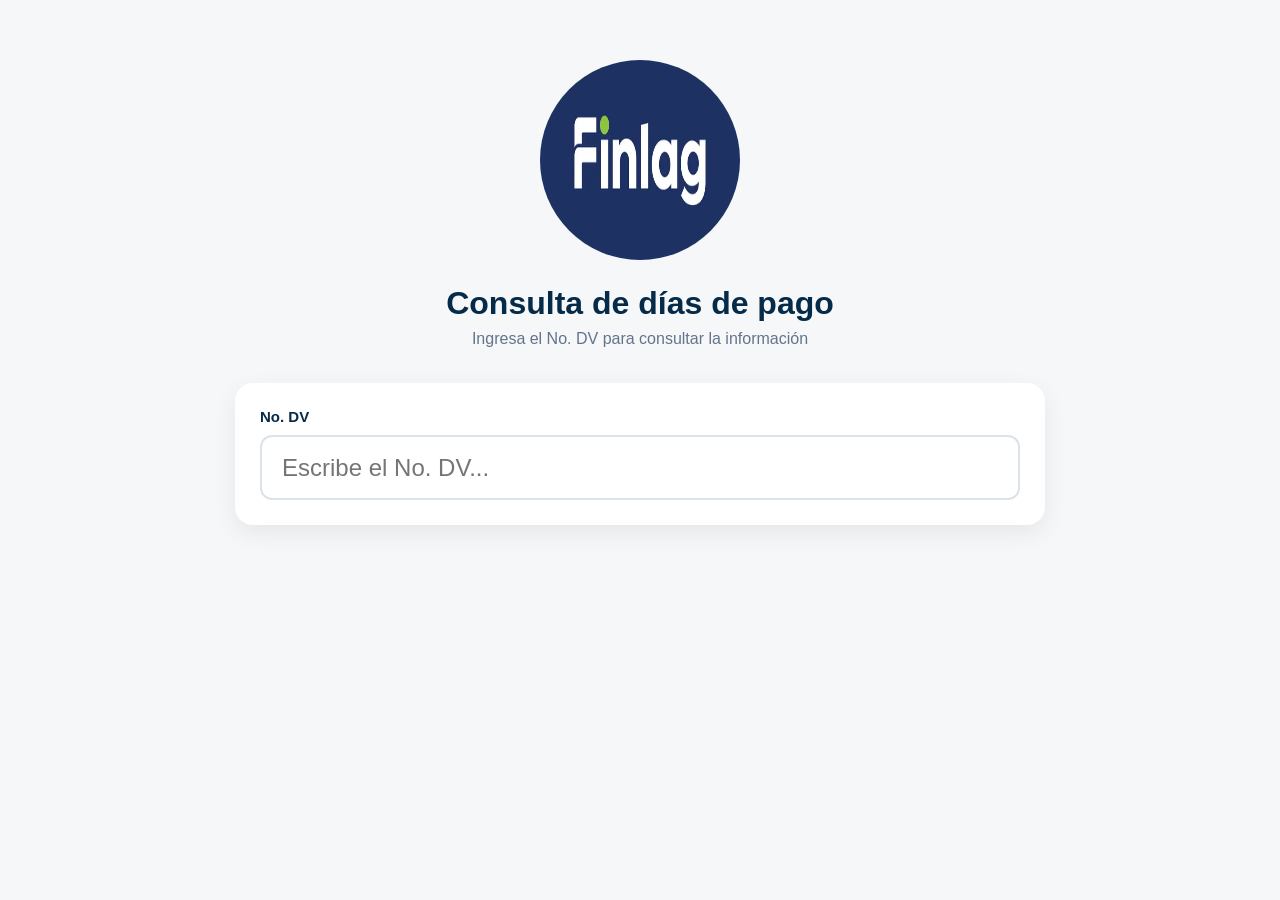
<file: index.html>
<!DOCTYPE html>
<html lang="es">

<head>
    <meta charset="UTF-8">

    <meta
        name="viewport"
        content="width=device-width, initial-scale=1.0"
    >
    <link rel="icon" href="logo.jpg">

    <title>Consulta de pagos</title>

    <link rel="stylesheet" href="style.css">
</head>

<body>

<main class="app">

    <div >
     <img src="logo.jpg" alt="Logo" class="logo">
    </div>

    <h1>
        Consulta de días de pago
    </h1>

    <p class="subtitulo">
        Ingresa el No. DV para consultar la información
    </p>


  


    <!-- BUSCADOR -->

    <div class="buscador">

        <label for="buscarDV">
            No. DV
        </label>
<input
    type="text"
    id="buscarDV"
    placeholder="Escribe el No. DV..."
>

    </div>


    <!-- RESULTADOS -->

    <div
        id="resultados"
        class="resultados"
    ></div>


    <!-- CLIENTE -->

    <section
        id="cliente"
        class="cliente oculto"
    ></section>


</main>


<script src="xlsx.full.min.js"></script>

<script src="app.js"></script>

</body>

</html>
</file>
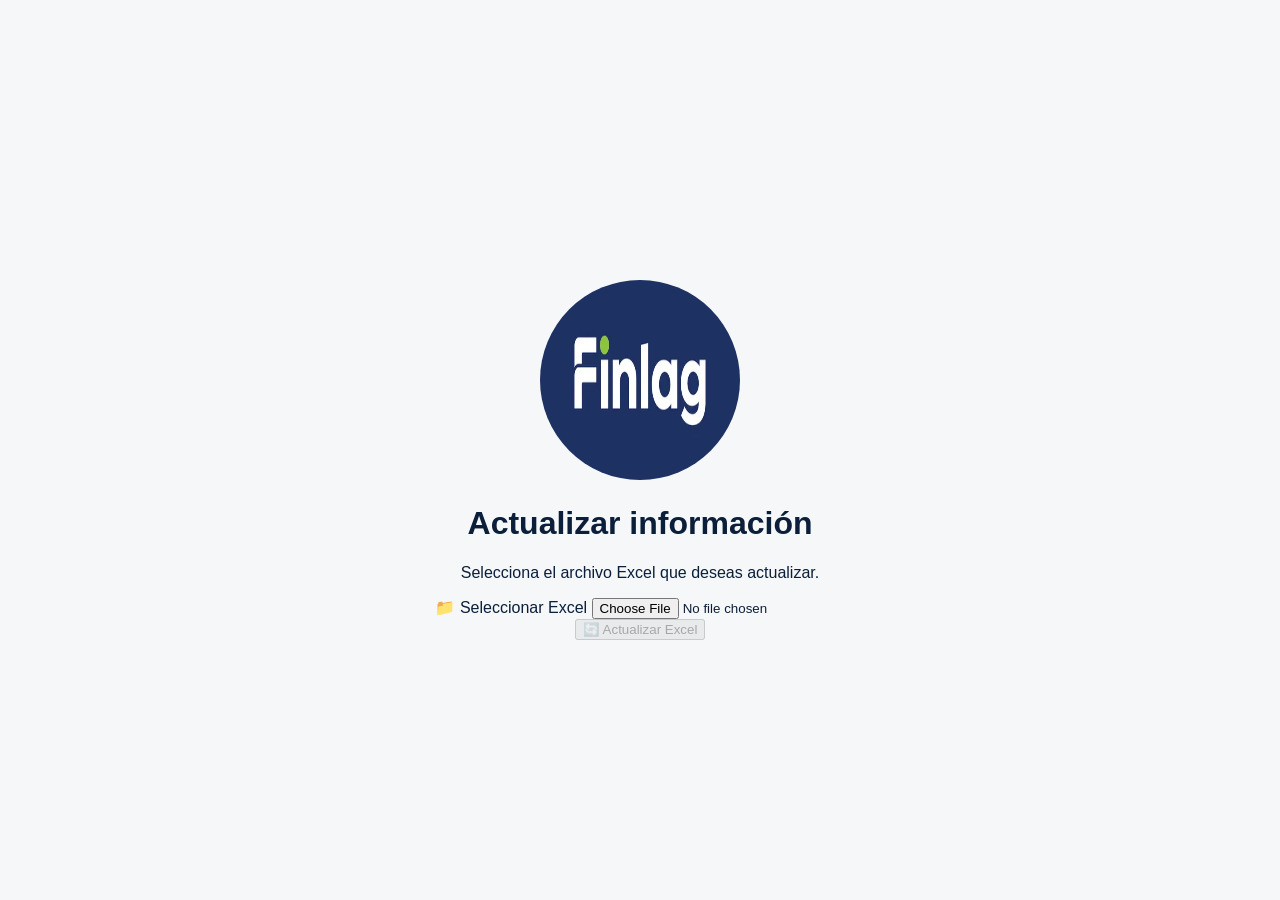
<file: actualizar.html>
<!DOCTYPE html>
<html lang="es">

<head>
    <meta charset="UTF-8">

    <meta name="viewport" content="width=device-width, initial-scale=1.0">

    <title>Actualizar Sistema de Pagos</title>
    <link rel="icon" href="logo.jpg">

    <link rel="stylesheet" href="actualizar.css">
</head>

<body>

    <main class="contenedor">

        <img
            src="logo.jpg"
            alt="Logo"
            class="logo"
        >

        <h1>Actualizar información</h1>

        <p class="subtitulo">
            Selecciona el archivo Excel que deseas actualizar.
        </p>

        <section class="tarjeta">

            <!-- SELECCIONAR ARCHIVO -->

            <label
                for="archivoExcel"
                class="boton-seleccionar"
            >
                📁 Seleccionar Excel
            </label>

            <input
                type="file"
                id="archivoExcel"
                accept=".xlsx,.xls"
            >


            <!-- ARCHIVO SELECCIONADO -->

            <div
                id="archivoSeleccionado"
                class="archivo-seleccionado oculto"
            ></div>


            <!-- BOTÓN ACTUALIZAR -->

            <button
                id="btnActualizar"
                class="boton-actualizar"
                disabled
            >
                🔄 Actualizar Excel
            </button>


            <!-- MENSAJE -->

            <div
                id="estado"
                class="estado"
            ></div>

        </section>

    </main>


    <script src="actualizar.js"></script>

</body>

</html>
</file>
<file: style.css>
* {
    box-sizing: border-box;
    margin: 0;
    padding: 0;
}


body {

    font-family:
        Arial,
        Helvetica,
        sans-serif;

    background: #f5f7f8;

    color: #062b49;

    min-height: 100vh;

}


.app {

    width: 100%;

    max-width: 850px;

    margin: auto;

    padding: 40px 20px 60px;

}


/* ============================= */
/* LOGO */
/* ============================= */

.logo {

    width: 200px;

    height: 200px;

    margin: 20px auto 25px;

    border-radius: 50%;

    background: #063b63;

    color: white;

    display: flex;

    align-items: center;

    justify-content: center;

    font-size: 20px;

    font-weight: bold;

}


/* ============================= */
/* TITULO */
/* ============================= */

h1 {

    text-align: center;

    font-size: 32px;

    margin-bottom: 8px;

}


.subtitulo {

    text-align: center;

    color: #64748b;

    margin-bottom: 35px;

}


/* ============================= */
/* BUSCADOR */
/* ============================= */

.buscador {

    background: white;

    padding: 25px;

    border-radius: 18px;

    box-shadow:
        0 8px 25px
        rgba(0, 0, 0, 0.07);

}


.buscador label {

    display: block;

    font-size: 15px;

    font-weight: bold;

    margin-bottom: 10px;

}


.buscador input {

    width: 100%;

    height: 65px;

    border: 2px solid #dbe3e8;

    border-radius: 12px;

    padding: 0 20px;

    font-size: 24px;

    color: #062b49;

    outline: none;

    transition: 0.2s;

}


.buscador input:focus {

    border-color: #009b3a;

    box-shadow:
        0 0 0 4px
        rgba(0, 155, 58, 0.10);

}


/* ============================= */
/* ESTADO */
/* ============================= */

.estado {

    text-align: center;

    margin: 20px 0;

    font-size: 14px;

    color: #64748b;

}


/* ============================= */
/* RESULTADOS */
/* ============================= */

.resultados {

    display: flex;

    flex-direction: column;

    gap: 8px;

}


.resultado {

    width: 100%;

    border: none;

    background: white;

    border-radius: 12px;

    padding: 17px 20px;

    cursor: pointer;

    display: flex;

    align-items: center;

    gap: 20px;

    text-align: left;

    box-shadow:
        0 4px 15px
        rgba(0, 0, 0, 0.05);

    transition: 0.2s;

}


.resultado:hover {

    transform: translateY(-2px);

    box-shadow:
        0 7px 20px
        rgba(0, 0, 0, 0.09);

}


.resultado-dv {

    min-width: 100px;

    font-size: 18px;

    font-weight: bold;

    color: #009b3a;

}


.resultado-nombre {

    font-size: 16px;

    color: #062b49;

}


/* ============================= */
/* CLIENTE */
/* ============================= */

.cliente {

    margin-top: 25px;

}


.tarjeta {

    background: white;

    border-radius: 20px;

    overflow: hidden;

    box-shadow:
        0 10px 30px
        rgba(0, 0, 0, 0.08);

}


/* ENCABEZADO */

.tarjeta-header {

    background: #063b63;

    color: white;

    padding: 25px;

}


.tarjeta-header h2 {

    font-size: 24px;

    margin-bottom: 7px;

}


.dv {

    opacity: 0.8;

}


/* DATOS */

.datos {

    display: grid;

    grid-template-columns:
        repeat(3, 1fr);

    gap: 15px;

    padding: 25px;

}


.dato {

    background: #f5f7f8;

    border-radius: 12px;

    padding: 15px;

}


.dato-titulo {

    display: block;

    font-size: 12px;

    text-transform: uppercase;

    color: #64748b;

    margin-bottom: 6px;

}


.dato-valor {

    font-weight: bold;

    color: #062b49;

}


/* ============================= */
/* PAGOS */
/* ============================= */

.pagos {

    padding: 0 25px 30px;

}


.pagos h3 {

    color: #009b3a;

    font-size: 22px;

    margin-bottom: 15px;

}


.pago {

    display: flex;

    justify-content: space-between;

    align-items: center;

    padding: 15px;

    border-bottom:
        1px solid #e5e7eb;

}


.pago-fecha {

    font-weight: bold;

    color: #062b49;

}


.pago-cantidad {

    font-size: 18px;

    font-weight: bold;

    color: #009b3a;

}


.sin-dato {

    color: #94a3b8;

    font-weight: normal;

}


/* ============================= */
/* OCULTO */
/* ============================= */

.oculto {

    display: none;

}


/* ============================= */
/* CELULAR */
/* ============================= */

@media (
    max-width: 600px
) {

    .app {

        padding:
            25px
            15px
            40px;

    }


    .logo {

        width: 80px;

        height: 80px;

        margin-top: 10px;

    }


    h1 {

        font-size: 25px;

    }


    .subtitulo {

        font-size: 14px;

    }


    .buscador {

        padding: 18px;

    }


    .buscador input {

        height: 58px;

        font-size: 20px;

    }


    .resultado {

        padding: 15px;

        gap: 12px;

    }


    .resultado-dv {

        min-width: 75px;

        font-size: 16px;

    }


    .resultado-nombre {

        font-size: 14px;

    }


    .datos {

        grid-template-columns: 1fr;

        padding: 18px;

    }


    .pagos {

        padding:
            0
            18px
            25px;

    }


    .pago {

        padding: 14px 5px;

    }

}
.resultado-contenedor {
    width: 100%;
    margin-bottom: 8px;
}


.resultado {
    width: 100%;
    display: flex;
    align-items: center;
    gap: 12px;
    cursor: pointer;
}


.resultado-dv {
    font-weight: 700;
}


.resultado-nombre {
    flex: 1;
    text-align: left;
}


.resultado-flecha {
    margin-left: auto;
    font-size: 14px;
}


.resultado.seleccionado {
    border-bottom-left-radius: 0;
    border-bottom-right-radius: 0;
}


.resultado-detalle {
    width: 100%;
    box-sizing: border-box;
    padding: 18px;
    background: white;
    border: 1px solid #ddd;
    border-top: none;
    border-radius: 0 0 12px 12px;
}


.resultado-detalle.oculto {
    display: none;
}


.cargando-cliente {
    text-align: center;
    padding: 15px;
}


.resultado-detalle .datos {
    display: grid;
    gap: 10px;
}


.resultado-detalle .dato {
    display: flex;
    flex-direction: column;
    gap: 3px;
}


.resultado-detalle .dato-titulo {
    font-size: 12px;
    font-weight: 700;
    opacity: 0.6;
    text-transform: uppercase;
}


.resultado-detalle .dato-valor {
    font-weight: 600;
}


.resultado-detalle .pagos {
    margin-top: 20px;
}


.resultado-detalle .pagos h3 {
    margin-bottom: 10px;
}


.resultado-detalle .pago {
    display: flex;
    justify-content: space-between;
    gap: 15px;
    padding: 10px 0;
    border-bottom: 1px solid #eee;
}


.resultado-detalle .pago-fecha {
    font-weight: 600;
}


.resultado-detalle .pago-cantidad {
    font-weight: 700;
}


@media (max-width: 600px) {

    .resultado {
        padding: 14px;
    }

    .resultado-detalle {
        padding: 15px;
    }

    .resultado-detalle .pago {
        font-size: 14px;
    }

}/* ==========================================
   RESULTADO SELECCIONADO
   ========================================== */

.resultado.seleccionado {
    background: #0b1f3a;
    color: white;
    border-color: #0b1f3a;
}

.resultado.seleccionado .resultado-dv,
.resultado.seleccionado .resultado-nombre,
.resultado.seleccionado .resultado-flecha {
    color: white;
}


/* ==========================================
   ENCABEZADO DEL CLIENTE
   ========================================== */

.detalle-encabezado {
    background: #0b1f3a;
    color: white;
    padding: 14px 16px;
    margin: -18px -18px 18px -18px;
    border-radius: 0 0 10px 10px;
}

.detalle-encabezado h3 {
    margin: 0;
    font-size: 18px;
}

.detalle-encabezado .detalle-dv {
    margin-top: 4px;
    font-size: 13px;
    opacity: 0.9;
}
</file>
<file: actualizar.css>
/* ==========================================
   GENERAL
========================================== */

* {
    box-sizing: border-box;
}

body {
    margin: 0;

    min-height: 100vh;

    font-family:
        Arial,
        Helvetica,
        sans-serif;

    background: #f5f7f9;

    color: #0b1f3a;

    display: flex;

    justify-content: center;

    align-items: center;

    padding: 20px;
}


/* ==========================================
   CONTENEDOR
========================================== */

.contenedor {
    width: 100%;

    max-width: 550px;

    text-align: center;
}


/* ============================= */
/* LOGO */
/* ============================= */

.logo {

    width: 200px;

    height: 200px;

    margin: 20px auto 25px;

    border-radius: 50%;

    background: #063b63;

    color: white;

    display: flex;

    align-items: center;

    justify-content: center;

    font-size: 20px;

    font-weight: bold;

/* ==========================================
   TITULO
========================================== */

h1 {
    margin: 0;

    font-size: 30px;

    color: #0b1f3a;
}


.subtitulo {
    margin: 10px 0 25px;

    color: #666;

    font-size: 15px;
}


/* ==========================================
   TARJETA
========================================== */

.tarjeta {
    background: white;

    padding: 30px;

    border-radius: 16px;

    box-shadow:
        0 5px 20px rgba(0, 0, 0, 0.08);

    border: 1px solid #e5e5e5;
}


/* ==========================================
   INPUT
========================================== */

#archivoExcel {
    display: none;
}


/* ==========================================
   BOTÓN SELECCIONAR
========================================== */

.boton-seleccionar {
    display: block;

    width: 100%;

    padding: 15px;

    background: #0b1f3a;

    color: white;

    border-radius: 10px;

    font-size: 16px;

    font-weight: bold;

    cursor: pointer;

    transition: 0.2s;
}


.boton-seleccionar:hover {
    background: #102c52;
}


/* ==========================================
   ARCHIVO SELECCIONADO
========================================== */

.archivo-seleccionado {
    margin-top: 18px;

    padding: 14px;

    background: #f1f4f7;

    border-radius: 10px;

    color: #333;

    font-size: 14px;

    word-break: break-word;
}


/* ==========================================
   BOTÓN ACTUALIZAR
========================================== */

.boton-actualizar {
    width: 100%;

    margin-top: 15px;

    padding: 15px;

    border: none;

    border-radius: 10px;

    background: #16834b;

    color: white;

    font-size: 16px;

    font-weight: bold;

    cursor: pointer;

    transition: 0.2s;
}


.boton-actualizar:hover:not(:disabled) {
    background: #116b3d;
}


.boton-actualizar:disabled {
    background: #b8b8b8;

    cursor: not-allowed;
}


/* ==========================================
   ESTADO
========================================== */

.estado {
    margin-top: 20px;

    font-size: 14px;

    font-weight: bold;

    min-height: 20px;
}


.estado.exito {
    color: #16834b;
}


.estado.error {
    color: #c62828;
}


.estado.cargando {
    color: #0b1f3a;
}


/* ==========================================
   OCULTO
========================================== */

.oculto {
    display: none;
}


/* ==========================================
   CELULAR
========================================== */

@media (max-width: 600px) {

    body {
        padding: 15px;
    }

    .tarjeta {
        padding: 22px;
    }

    h1 {
        font-size: 25px;
    }

    .logo {
        width: 120px;
    }

    .boton-seleccionar,
    .boton-actualizar {
        padding: 14px;
    }
}
</file>
